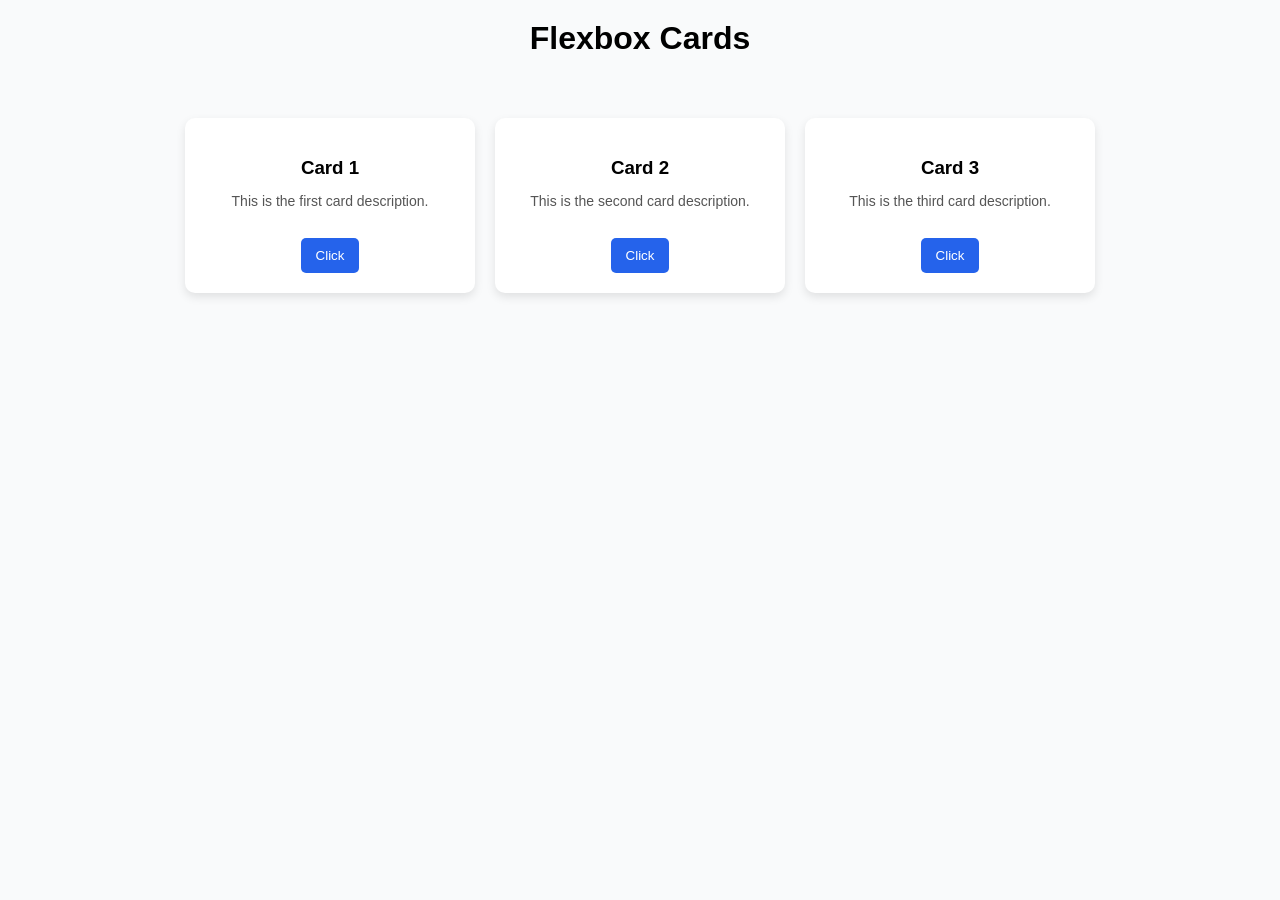
<file: DAY 11/index.html>
<!DOCTYPE html>
<html lang="en">
<head>
    <meta charset="UTF-8">
    <meta name="viewport" content="width=device-width, initial-scale=1.0">
    <title>Flexbox Cards</title>

    <style>
        body {
            font-family: Arial, sans-serif;
            background-color: #f9fafb;
            margin: 0;
            padding: 0;
        }

        h1 {
            text-align: center;
            margin-top: 20px;
        }

        .container {
            display: flex;
            justify-content: center;
            gap: 20px;
            padding: 40px;
        }

        .card {
            width: 250px;
            padding: 20px;
            background-color: #ffffff;
            text-align: center;
            border-radius: 10px;
            box-shadow: 0 4px 10px rgba(0,0,0,0.1);
        }

        .card h3 {
            margin-bottom: 10px;
        }

        .card p {
            font-size: 14px;
            color: #555;
        }

        button {
            margin-top: 15px;
            background-color: #2563EB;
            color: white;
            border: none;
            padding: 10px 15px;
            border-radius: 5px;
            cursor: pointer;
        }

        button:hover {
            background-color: black;
        }
    </style>
</head>

<body>

<h1>Flexbox Cards</h1>

<div class="container">

    <div class="card">
        <h3>Card 1</h3>
        <p>This is the first card description.</p>
        <button>Click</button>
    </div>

    <div class="card">
        <h3>Card 2</h3>
        <p>This is the second card description.</p>
        <button>Click</button>
    </div>

    <div class="card">
        <h3>Card 3</h3>
        <p>This is the third card description.</p>
        <button>Click</button>
    </div>

</div>

</body>
</html>
</file>
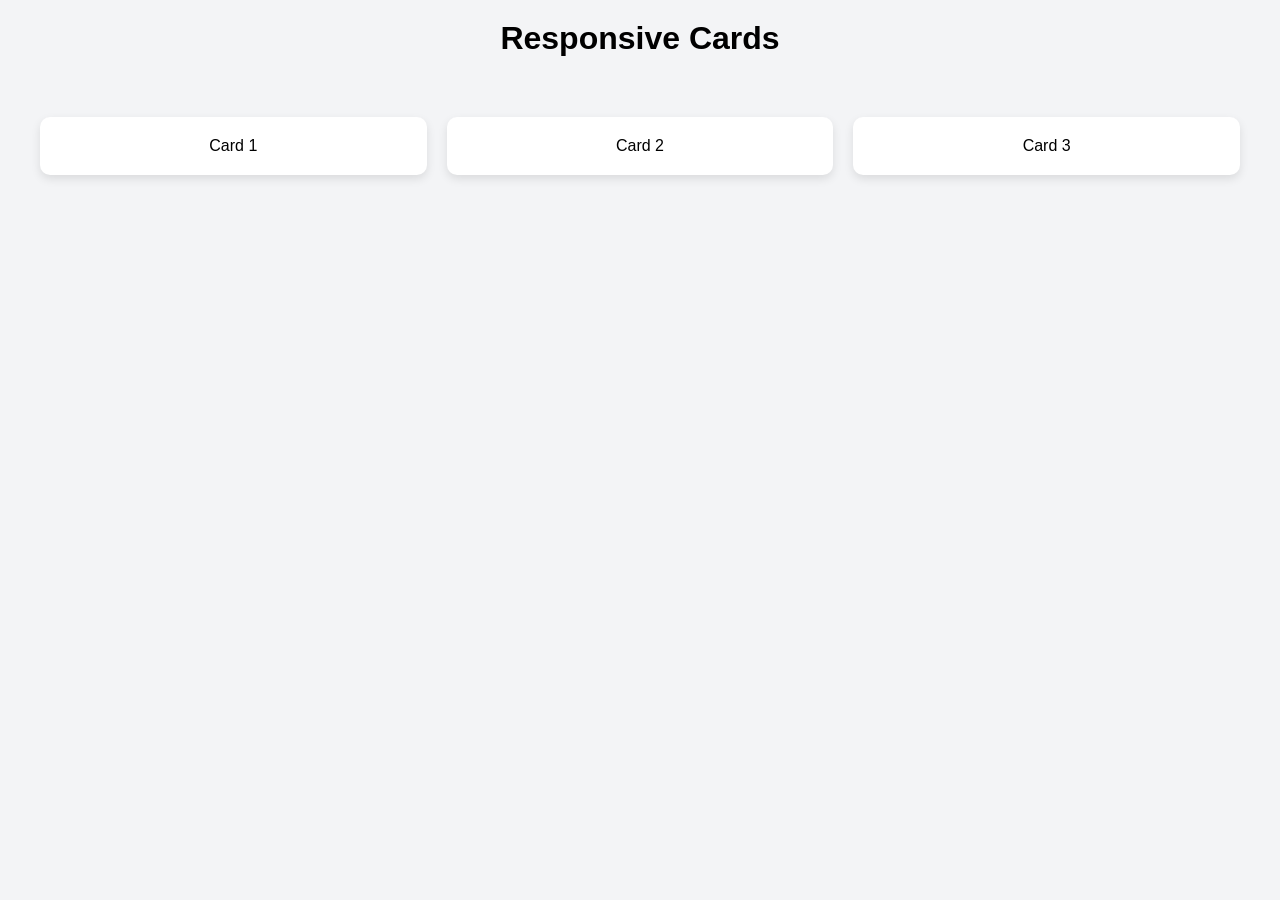
<file: DAY 12/index.html>
<!DOCTYPE html>
<html lang="en">
<head>
    <meta charset="UTF-8">
    <meta name="viewport" content="width=device-width, initial-scale=1.0">
    <title>Responsive Cards</title>

    <style>
        body {
            font-family: Arial, sans-serif;
            margin: 0;
            padding: 0;
            background-color: #f3f4f6;
        }

        h1 {
            text-align: center;
            margin: 20px;
        }

        .container {
            display: flex;
            gap: 20px;
            padding: 40px;
            justify-content: center;
        }

        .card {
            width: 30%;
            background-color: white;
            padding: 20px;
            text-align: center;
            border-radius: 10px;
            box-shadow: 0 4px 10px rgba(0,0,0,0.1);
        }

        /* ✅ Mobile Responsive */
        @media (max-width: 768px) {

            .container {
                flex-direction: column;
                padding: 20px;
            }

            .card {
                width: 100%;
            }

            h1 {
                font-size: 20px;
            }
        }
    </style>
</head>

<body>

<h1>Responsive Cards</h1>

<div class="container">

    <div class="card">Card 1</div>
    <div class="card">Card 2</div>
    <div class="card">Card 3</div>

</div>

</body>
</html>
</file>
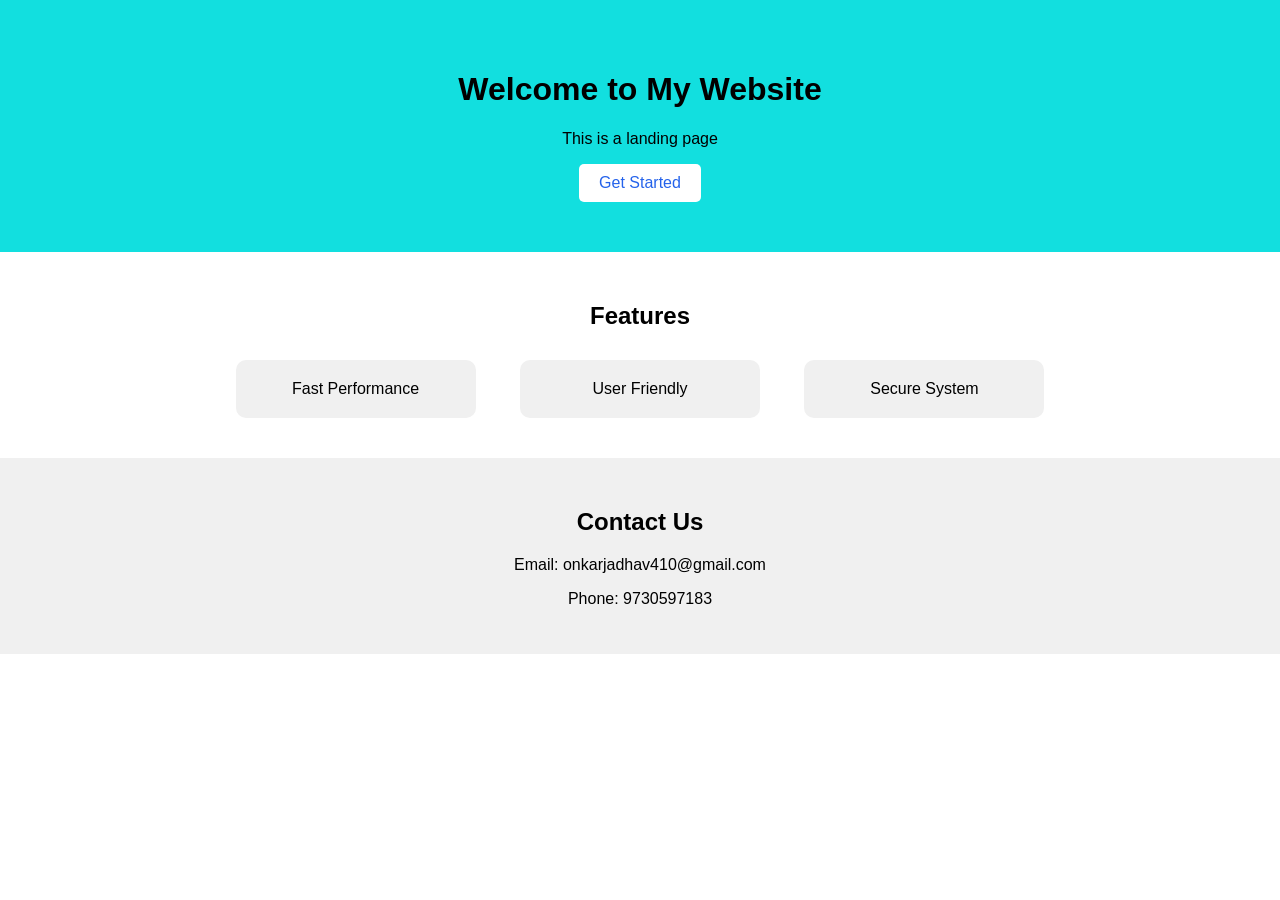
<file: DAY 13/index.html>
<!DOCTYPE html>
<html lang="en">
<head>
    <meta charset="UTF-8">
    <meta name="viewport" content="width=device-width, initial-scale=1.0">
    <title>Landing Page</title>
    <style>
        body { font-family: Arial, sans-serif; margin: 0; }
        .hero { background-color: #12dfdf; color: black; text-align: center; padding: 50px; }
        .hero button { padding: 10px 20px; border: none; background-color: white; color: #2563EB; cursor: pointer; font-size: 16px; border-radius: 5px; }
        .features { text-align: center; padding: 30px; }
        .features p { display: inline-block; margin: 10px 20px; background: #f0f0f0; padding: 20px; border-radius: 10px; width: 200px; }
        .contact { background-color: #f0f0f0; text-align: center; padding: 30px; }
    </style>
</head>
<body>
    <div class="hero">
        <h1>Welcome to My Website</h1>
        <p>This is a landing page</p>
        <button>Get Started</button>
    </div>
    <div class="features">
        <h2>Features</h2>
        <p>Fast Performance</p>
        <p>User Friendly</p>
        <p>Secure System</p>
    </div>
    <div class="contact">
        <h2>Contact Us</h2>
        <p>Email: onkarjadhav410@gmail.com</p>
        <p>Phone: 9730597183    </p>
    </div>
</body>
</html>
</file>
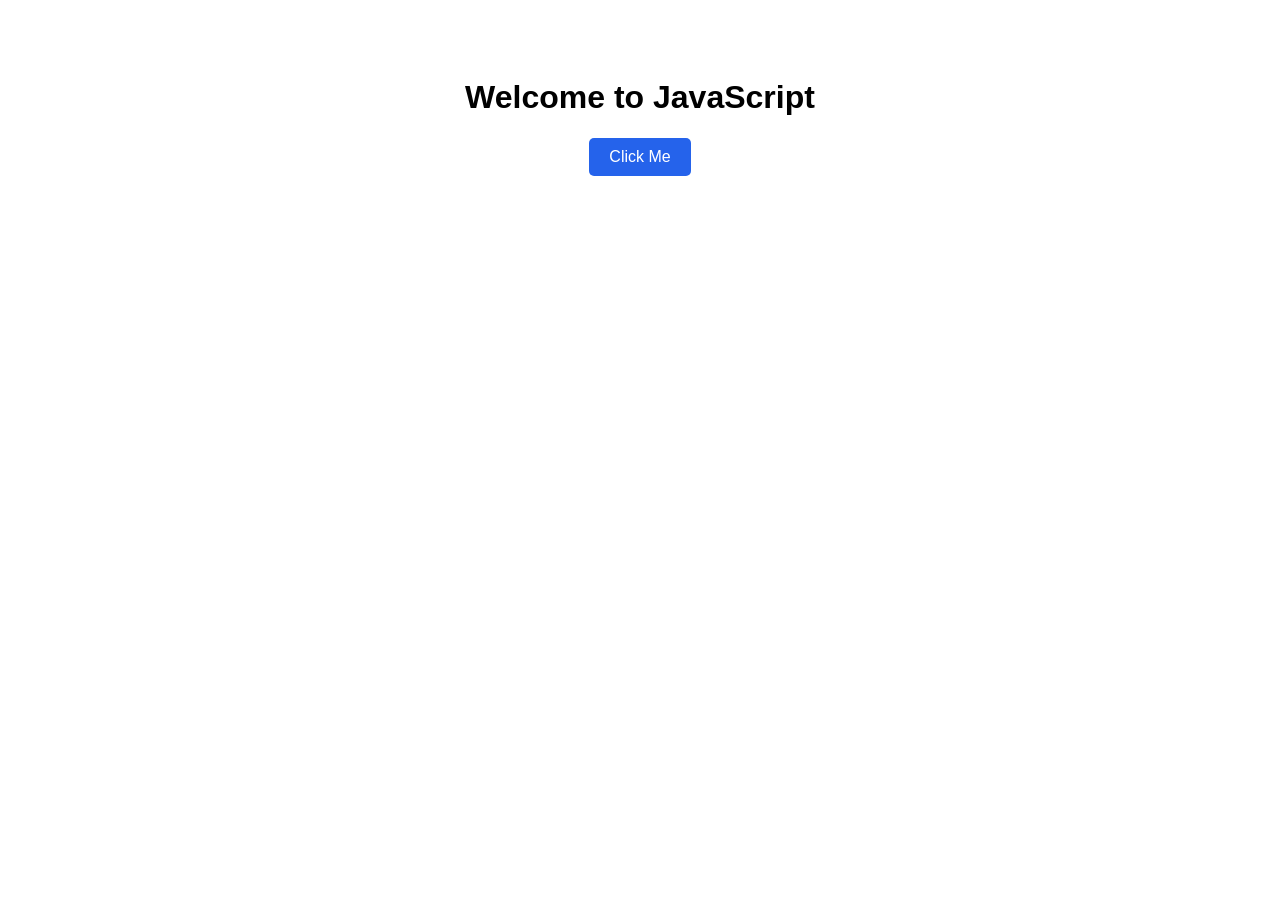
<file: DAY 15/index.html>
<!DOCTYPE html>
<html lang="en">
<head>
    <meta charset="UTF-8">
    <meta name="viewport" content="width=device-width, initial-scale=1.0">
    <title>JavaScript Task</title>
    <style>
        body { font-family: Arial, sans-serif; text-align: center; padding: 50px; }
        button { padding: 10px 20px; font-size: 16px; background: #2563EB; color: white; border: none; border-radius: 5px; cursor: pointer; }
    </style>
</head>
<body>
    <h1 id="heading">Welcome to JavaScript</h1>
    <button onclick="changeText()">Click Me</button>
    <script>
        function changeText() {
            alert('Button Clicked!');
            document.getElementById('heading').innerHTML = 'Hello I am Onkar Jadhav';
            console.log('Button was clicked');
        }
    </script>
</body>
</html>
</file>
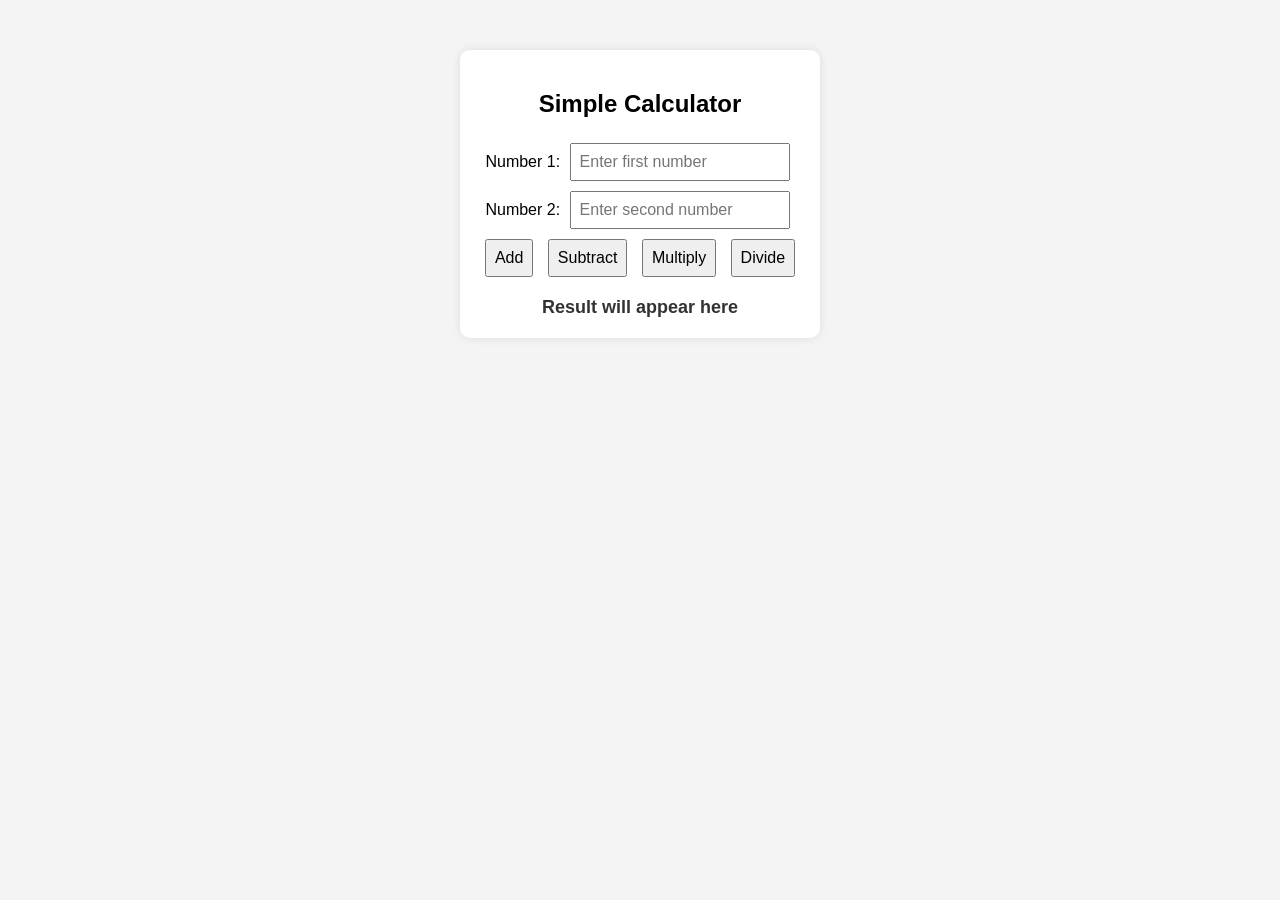
<file: DAY 16/index.html>
<!DOCTYPE html>
<html lang="en">
<head>
  <meta charset="UTF-8" />
  <title>Simple Calculator</title>
  <style>
    body {
      font-family: Arial, sans-serif;
      text-align: center;
      margin-top: 50px;
      background-color: #f4f4f4;
    }
    .calculator {
      display: inline-block;
      padding: 20px;
      background: #fff;
      border-radius: 10px;
      box-shadow: 0 0 10px rgba(0,0,0,0.1);
    }
    input, button {
      padding: 8px;
      margin: 5px;
      font-size: 16px;
    }
    button {
      cursor: pointer;
    }
    .result {
      margin-top: 15px;
      font-size: 18px;
      font-weight: bold;
      color: #333;
    }
  </style>
</head>
<body>
  <div class="calculator">
    <h2>Simple Calculator</h2>

    <label>Number 1:</label>
    <input type="number" id="num1" placeholder="Enter first number" /><br />

    <label>Number 2:</label>
    <input type="number" id="num2" placeholder="Enter second number" /><br />

    <button onclick="add()">Add</button>
    <button onclick="subtract()">Subtract</button>
    <button onclick="multiply()">Multiply</button>
    <button onclick="divide()">Divide</button>

    <div class="result" id="result">Result will appear here</div>
  </div>

  <script>
    function getValues() {
      const num1 = parseFloat(document.getElementById("num1").value);
      const num2 = parseFloat(document.getElementById("num2").value);

      if (isNaN(num1) || isNaN(num2)) {
        return { valid: false, msg: "Please enter valid numbers." };
      }

      return { valid: true, num1, num2 };
    }

    function setResult(text) {
      document.getElementById("result").innerText = text;
    }

    function add() {
      const vals = getValues();
      if (!vals.valid) return setResult(vals.msg);

      setResult(`${vals.num1} + ${vals.num2} = ${vals.num1 + vals.num2}`);
    }

    function subtract() {
      const vals = getValues();
      if (!vals.valid) return setResult(vals.msg);

      setResult(`${vals.num1} - ${vals.num2} = ${vals.num1 - vals.num2}`);
    }

    function multiply() {
      const vals = getValues();
      if (!vals.valid) return setResult(vals.msg);

      setResult(`${vals.num1} × ${vals.num2} = ${vals.num1 * vals.num2}`);
    }

    function divide() {
      const vals = getValues();
      if (!vals.valid) return setResult(vals.msg);

      if (vals.num2 === 0) {
        return setResult("Error: Division by zero is not allowed.");
      }

      setResult(`${vals.num1} ÷ ${vals.num2} = ${vals.num1 / vals.num2}`);
    }
  </script>
</body>
</html>
</file>
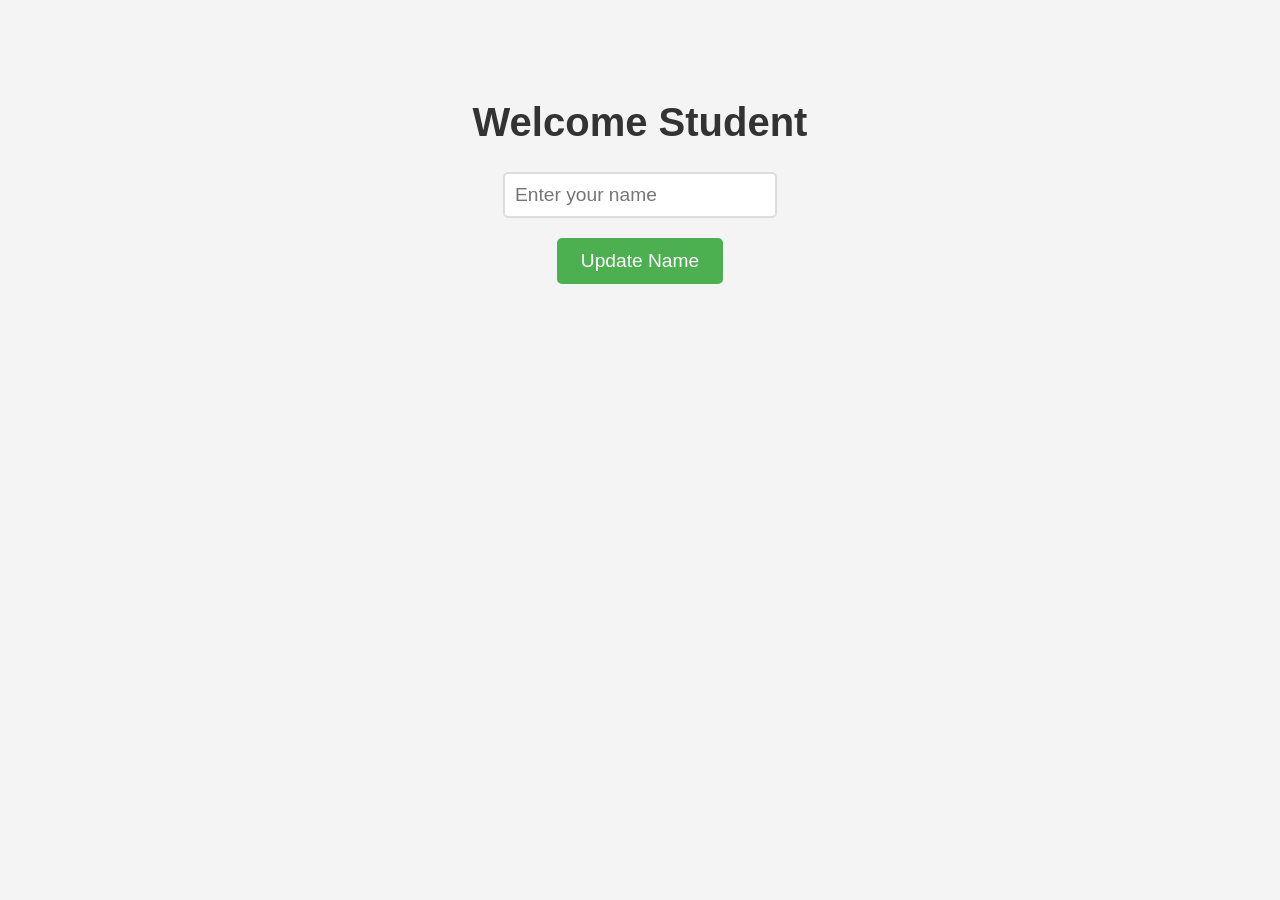
<file: DAY 17/index.html>
<!DOCTYPE html>
<html lang="en">
<head>
    <meta charset="UTF-8">
    <meta name="viewport" content="width=device-width, initial-scale=1.0">
    <title>Welcome Page</title>
    <style>
        body {
            font-family: Arial, sans-serif;
            text-align: center;
            margin-top: 100px;
            background-color: #f4f4f4;
        }
        h1 {
            color: #333;
            font-size: 2.5em;
        }
        input[type="text"] {
            padding: 10px;
            font-size: 1.2em;
            border: 2px solid #ddd;
            border-radius: 5px;
            width: 250px;
        }
        button {
            padding: 12px 24px;
            font-size: 1.2em;
            background-color: #4CAF50;
            color: white;
            border: none;
            border-radius: 5px;
            cursor: pointer;
            margin-top: 20px;
        }
        button:hover {
            background-color: #45a049;
        }
    </style>
</head>
<body>
    <h1 id="welcomeHeading">Welcome Student</h1>
    
    <div>
        <input type="text" id="nameInput" placeholder="Enter your name">
        <br>
        <button onclick="updateHeading()">Update Name</button>
    </div>

    <script>
        function updateHeading() {
            const nameInput = document.getElementById('nameInput');
            const heading = document.getElementById('welcomeHeading');
            const userName = nameInput.value.trim();
            
            if (userName) {
                heading.textContent = `Welcome ${userName}`;
            } else {
                heading.textContent = 'Welcome Student';
            }
        }
    </script>
</body>
</html>
</file>
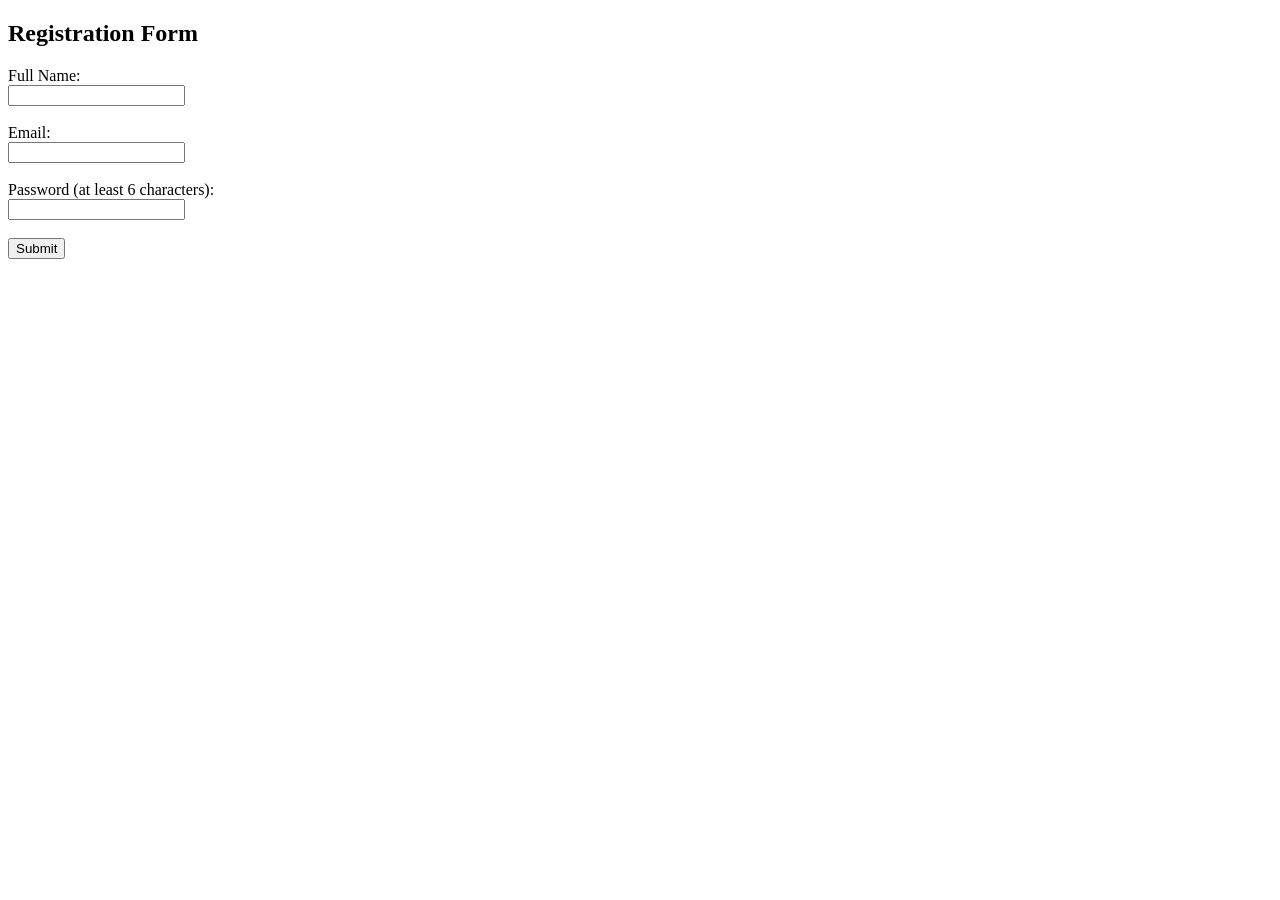
<file: DAY 18/index.html>
<!DOCTYPE html>
<html lang="en">
<head>
  <meta charset="UTF-8" />
  <title>Form Validation</title>
</head>
<body>

  <form id="userForm">
    <h2>Registration Form</h2>

    <label for="fullName">Full Name:</label><br />
    <input type="text" id="fullName" name="fullName" /><br /><br />

    <label for="email">Email:</label><br />
    <input type="text" id="email" name="email" /><br /><br />

    <label for="password">Password (at least 6 characters):</label><br />
    <input type="password" id="password" name="password" /><br /><br />

    <button type="submit">Submit</button>
  </form>

  <script>
    const form = document.getElementById("userForm");

    form.addEventListener("submit", function (e) {
      const fullName = document.getElementById("fullName").value.trim();
      const email = document.getElementById("email").value.trim();
      const password = document.getElementById("password").value;

      // Validation logic
      if (fullName === "") {
        alert("Full Name is required.");
        e.preventDefault(); // stop form submission
        return;
      }
      if (!email.includes("@")) {
        alert("Email must contain '@'.");
        e.preventDefault();
        return;
      }
      if (password.length < 6) {
        alert("Password must be at least 6 characters.");
        e.preventDefault();
        return;
      }

      // If all validations pass, form will submit normally
      alert("Form submitted successfully!");
    });
  </script>
</body>
</html>
</file>
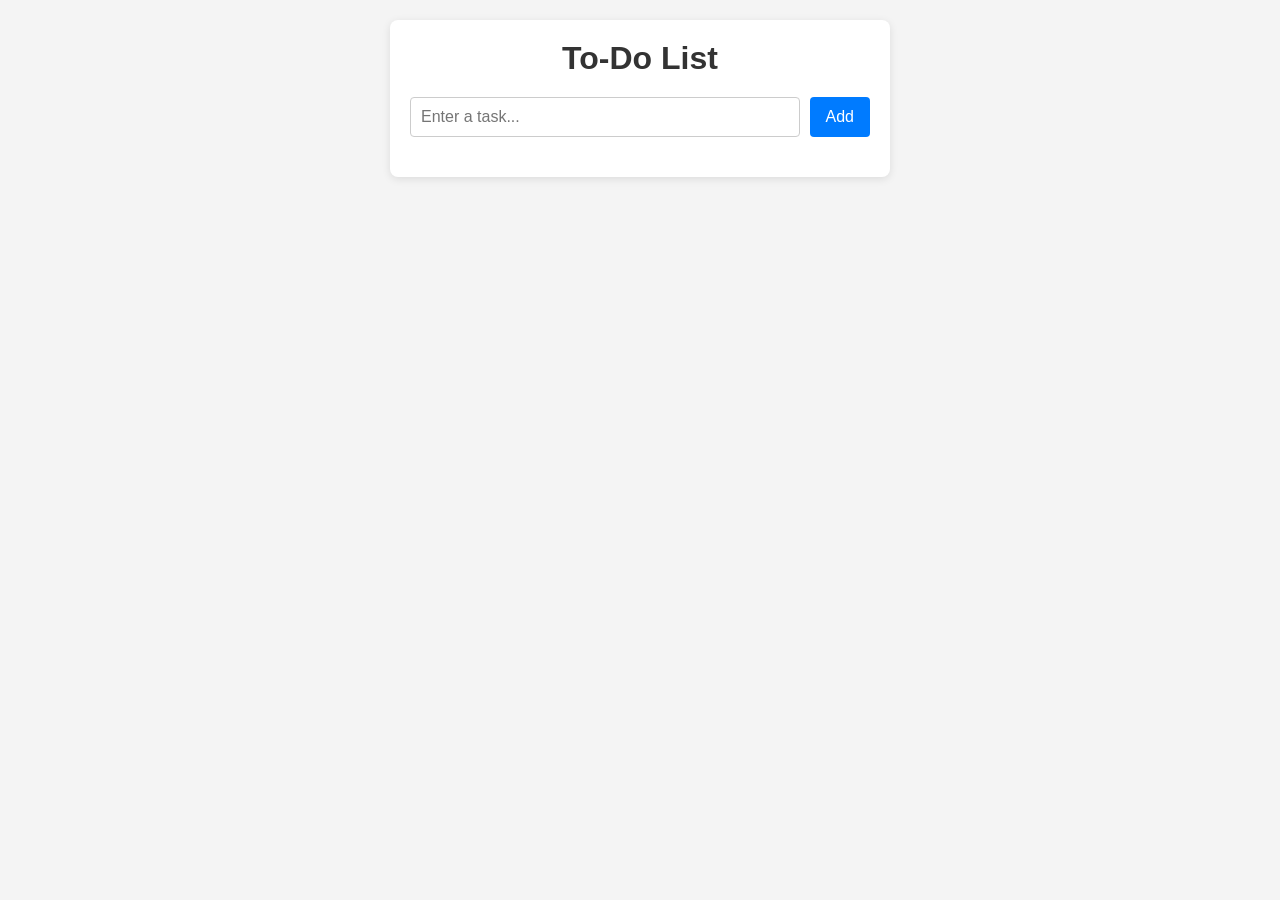
<file: DAY 19/index.html>
<!DOCTYPE html>
<html lang="en">
<head>
  <meta charset="UTF-8" />
  <meta name="viewport" content="width=device-width, initial-scale=1.0"/>
  <title>To-Do List App</title>
  <style>
    * {
      box-sizing: border-box;
      margin: 0;
      padding: 0;
      font-family: Arial, sans-serif;
    }

    body {
      background-color: #f4f4f4;
      padding: 20px;
      display: flex;
      flex-direction: column;
      align-items: center;
    }

    .container {
      width: 100%;
      max-width: 500px;
      background-color: #fff;
      border-radius: 8px;
      box-shadow: 0 2px 8px rgba(0, 0, 0, 0.1);
      padding: 20px;
    }

    h1 {
      text-align: center;
      margin-bottom: 20px;
      color: #333;
    }

    .input-group {
      display: flex;
      gap: 10px;
      margin-bottom: 20px;
    }

    #task-input {
      flex-grow: 1;
      padding: 10px;
      border: 1px solid #ccc;
      border-radius: 4px;
      font-size: 16px;
    }

    #add-btn {
      padding: 10px 16px;
      background-color: #007bff;
      color: white;
      border: none;
      border-radius: 4px;
      cursor: pointer;
      font-size: 16px;
    }

    #add-btn:hover {
      background-color: #0056b3;
    }

    .task-list {
      list-style: none;
    }

    .task-item {
      display: flex;
      justify-content: space-between;
      align-items: center;
      padding: 12px 10px;
      border-radius: 4px;
      background-color: #f8f9fa;
      margin-bottom: 8px;
      border: 1px solid #e9ecef;
    }

    .task-item:hover {
      background-color: #f1f1f1;
    }

    .delete-btn {
      padding: 4px 10px;
      background-color: #dc3545;
      color: white;
      border: none;
      border-radius: 4px;
      cursor: pointer;
      font-size: 14px;
    }

    .delete-btn:hover {
      background-color: #c82333;
    }
  </style>
</head>
<body>
  <div class="container">
    <h1>To-Do List</h1>

    <div class="input-group">
      <input type="text" id="task-input" placeholder="Enter a task..." />
      <button id="add-btn">Add</button>
    </div>

    <ul id="task-list" class="task-list"></ul>
  </div>

  <script>
    // Get DOM elements
    const taskInput = document.getElementById("task-input");
    const addBtn = document.getElementById("add-btn");
    const taskList = document.getElementById("task-list");

    // Add new task
    function addTask() {
      const taskText = taskInput.value.trim();
      if (taskText === "") return;

      // Create list item
      const li = document.createElement("li");
      li.className = "task-item";

      // Task text
      const taskTextSpan = document.createElement("span");
      taskTextSpan.textContent = taskText;

      // Delete button
      const deleteBtn = document.createElement("button");
      deleteBtn.className = "delete-btn";
      deleteBtn.textContent = "Delete";
      deleteBtn.onclick = () => taskList.removeChild(li);

      // Append to list item
      li.appendChild(taskTextSpan);
      li.appendChild(deleteBtn);

      // Append to task list
      taskList.appendChild(li);

      // Clear input
      taskInput.value = "";
      taskInput.focus();
    }

    // Attach event listeners
    addBtn.addEventListener("click", addTask);
    taskInput.addEventListener("keydown", (e) => {
      if (e.key === "Enter") {
        addTask();
      }
    });
  </script>
</body>
</html>
</file>
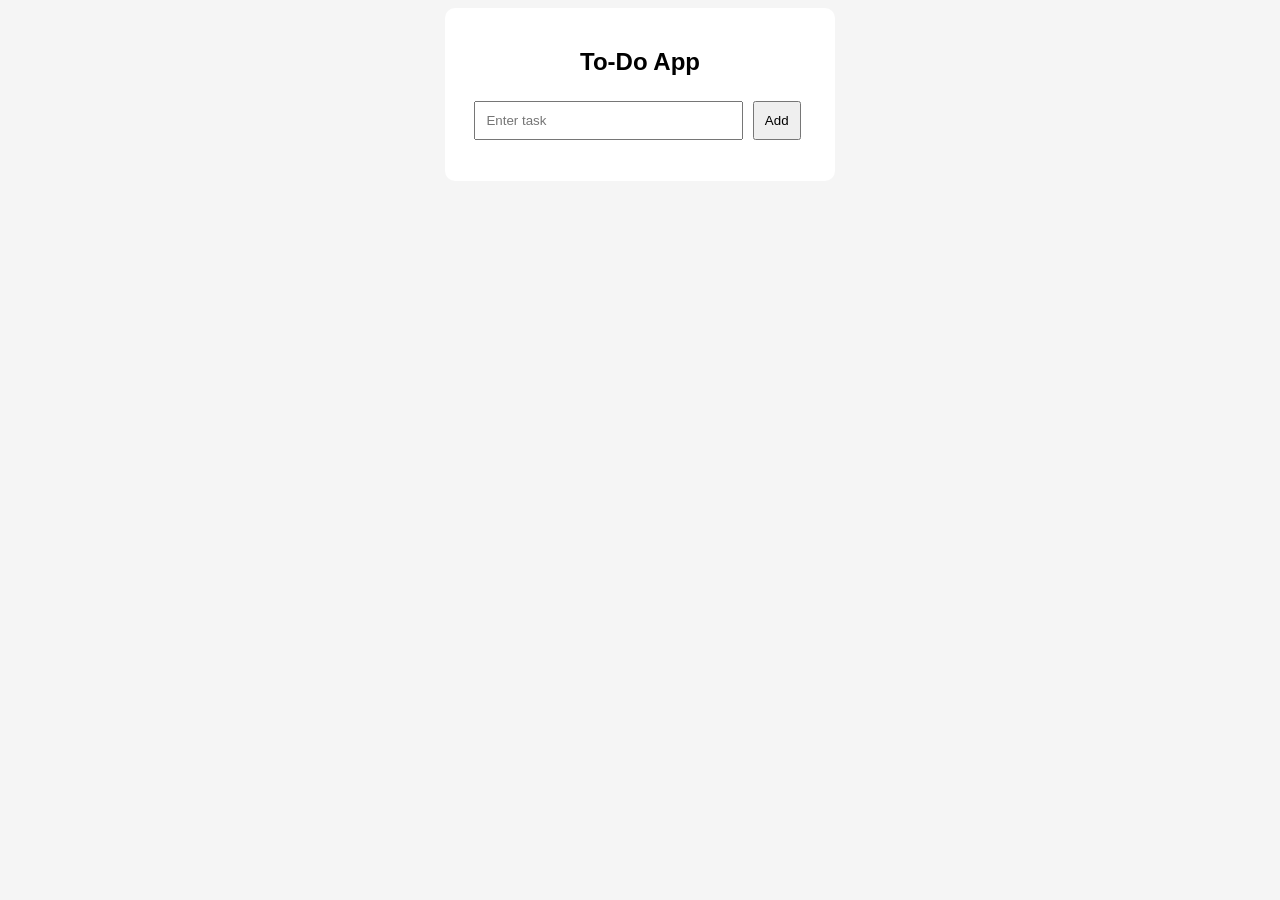
<file: DAY 20/index.html>
<!DOCTYPE html>
<html>
<head>
    <title>Advanced To-Do App</title>
    <style>
        body {
            font-family: Arial;
            text-align: center;
            background: #f5f5f5;
        }
        .container {
            width: 350px;
            margin: auto;
            background: white;
            padding: 20px;
            border-radius: 10px;
        }
        input {
            padding: 10px;
            width: 70%;
        }
        button {
            padding: 10px;
            margin: 5px;
            cursor: pointer;
        }
        li {
            list-style: none;
            margin: 10px 0;
            display: flex;
            justify-content: space-between;
        }
    </style>
</head>
<body>

    <div class="container">
        <h2>To-Do App</h2>
        
        <input type="text" id="taskInput" placeholder="Enter task">
        <button onclick="addTask()">Add</button>

        <ul id="taskList"></ul>
    </div>

    <script>
        let tasks = JSON.parse(localStorage.getItem("tasks")) || [];

        function saveTasks() {
            localStorage.setItem("tasks", JSON.stringify(tasks));
        }

        function displayTasks() {
            let list = document.getElementById("taskList");
            list.innerHTML = "";

            tasks.forEach((task, index) => {
                let li = document.createElement("li");

                li.innerHTML = `
                    ${task}
                    <div>
                        <button onclick="editTask(${index})">Edit</button>
                        <button onclick="deleteTask(${index})">Delete</button>
                    </div>
                `;
                list.appendChild(li);
            });
        }

        function addTask() {
            let input = document.getElementById("taskInput");
            let task = input.value.trim();

            if (task === "") {
                alert("Task cannot be empty");
                return;
            }

            tasks.push(task);
            saveTasks();
            displayTasks();
            input.value = "";
        }

        function deleteTask(index) {
            tasks.splice(index, 1);
            saveTasks();
            displayTasks();
        }

        function editTask(index) {
            let newTask = prompt("Edit your task:", tasks[index]);

            if (newTask !== null && newTask.trim() !== "") {
                tasks[index] = newTask.trim();
                saveTasks();
                displayTasks();
            }
        }

        displayTasks();
    </script>

</body>
</html>
</file>
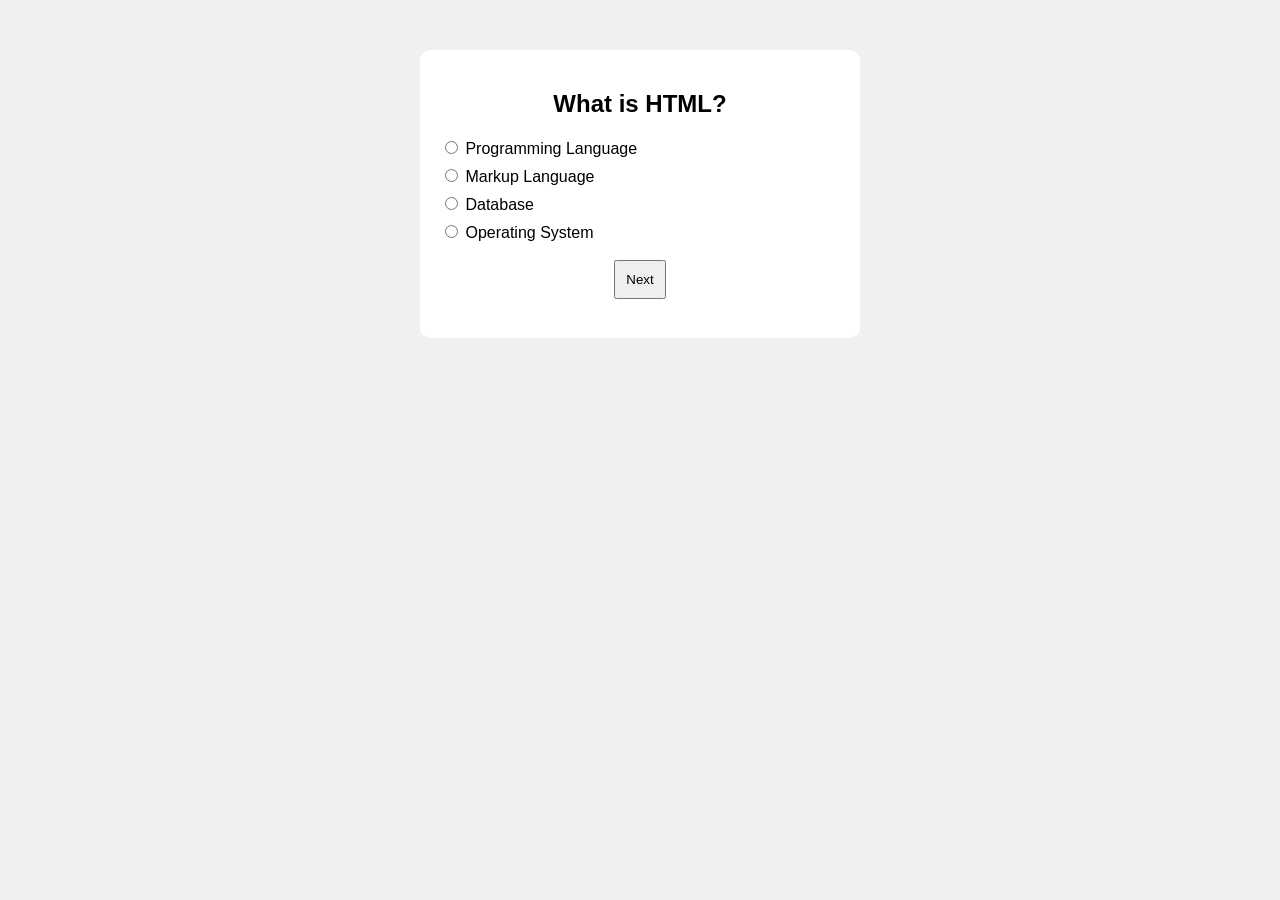
<file: DAY 21/index.html>
<!DOCTYPE html>
<html>
<head>
    <title>Quiz App</title>
    <style>
        body {
            font-family: Arial;
            background: #f0f0f0;
            text-align: center;
        }
        .quiz-container {
            width: 400px;
            margin: 50px auto;
            background: white;
            padding: 20px;
            border-radius: 10px;
        }
        button {
            padding: 10px;
            margin-top: 10px;
            cursor: pointer;
        }
        .option {
            display: block;
            margin: 8px 0;
            text-align: left;
        }
    </style>
</head>
<body>

<div class="quiz-container">
    <h2 id="question">Question</h2>
    <div id="options"></div>
    <button onclick="nextQuestion()">Next</button>
    <h3 id="result"></h3>
</div>

<script>
    const quizData = [
        {
            question: "What is HTML?",
            options: ["Programming Language", "Markup Language", "Database", "Operating System"],
            answer: "Markup Language"
        },
        {
            question: "Which tag is used for JavaScript?",
            options: ["script", "js", "javascript", "code"],
            answer: "<script>"
        },
        {
            question: "What is CSS used for?",
            options: ["Structure", "Styling", "Logic", "Database"],
            answer: "Styling"
        },
        {
            question: "Which is a JavaScript framework?",
            options: ["React", "HTML", "CSS", "MySQL"],
            answer: "React"
        },
        {
            question: "Which symbol is used for comments in JS?",
            options: ["//", "#", "<!-- -->", "**"],
            answer: "//"
        }
    ];

    let currentQuestion = 0;
    let score = 0;

    function loadQuestion() {
        let q = quizData[currentQuestion];
        document.getElementById("question").innerText = q.question;

        let optionsHTML = "";
        q.options.forEach(option => {
            optionsHTML += `
                <label class="option">
                    <input type="radio" name="option" value="${option}">
                    ${option}
                </label>
            `;
        });

        document.getElementById("options").innerHTML = optionsHTML;
    }

    function nextQuestion() {
        let selected = document.querySelector('input[name="option"]:checked');

        if (!selected) {
            alert("Please select an answer!");
            return;
        }

        if (selected.value === quizData[currentQuestion].answer) {
            score++;
        }

        currentQuestion++;

        if (currentQuestion < quizData.length) {
            loadQuestion();
        } else {
            document.querySelector(".quiz-container").innerHTML = `
                <h2>Quiz Completed!</h2>
                <h3>Your Score: ${score} / ${quizData.length}</h3>
            `;
        }
    }

    loadQuestion();
</script>

</body>
</html>
</file>
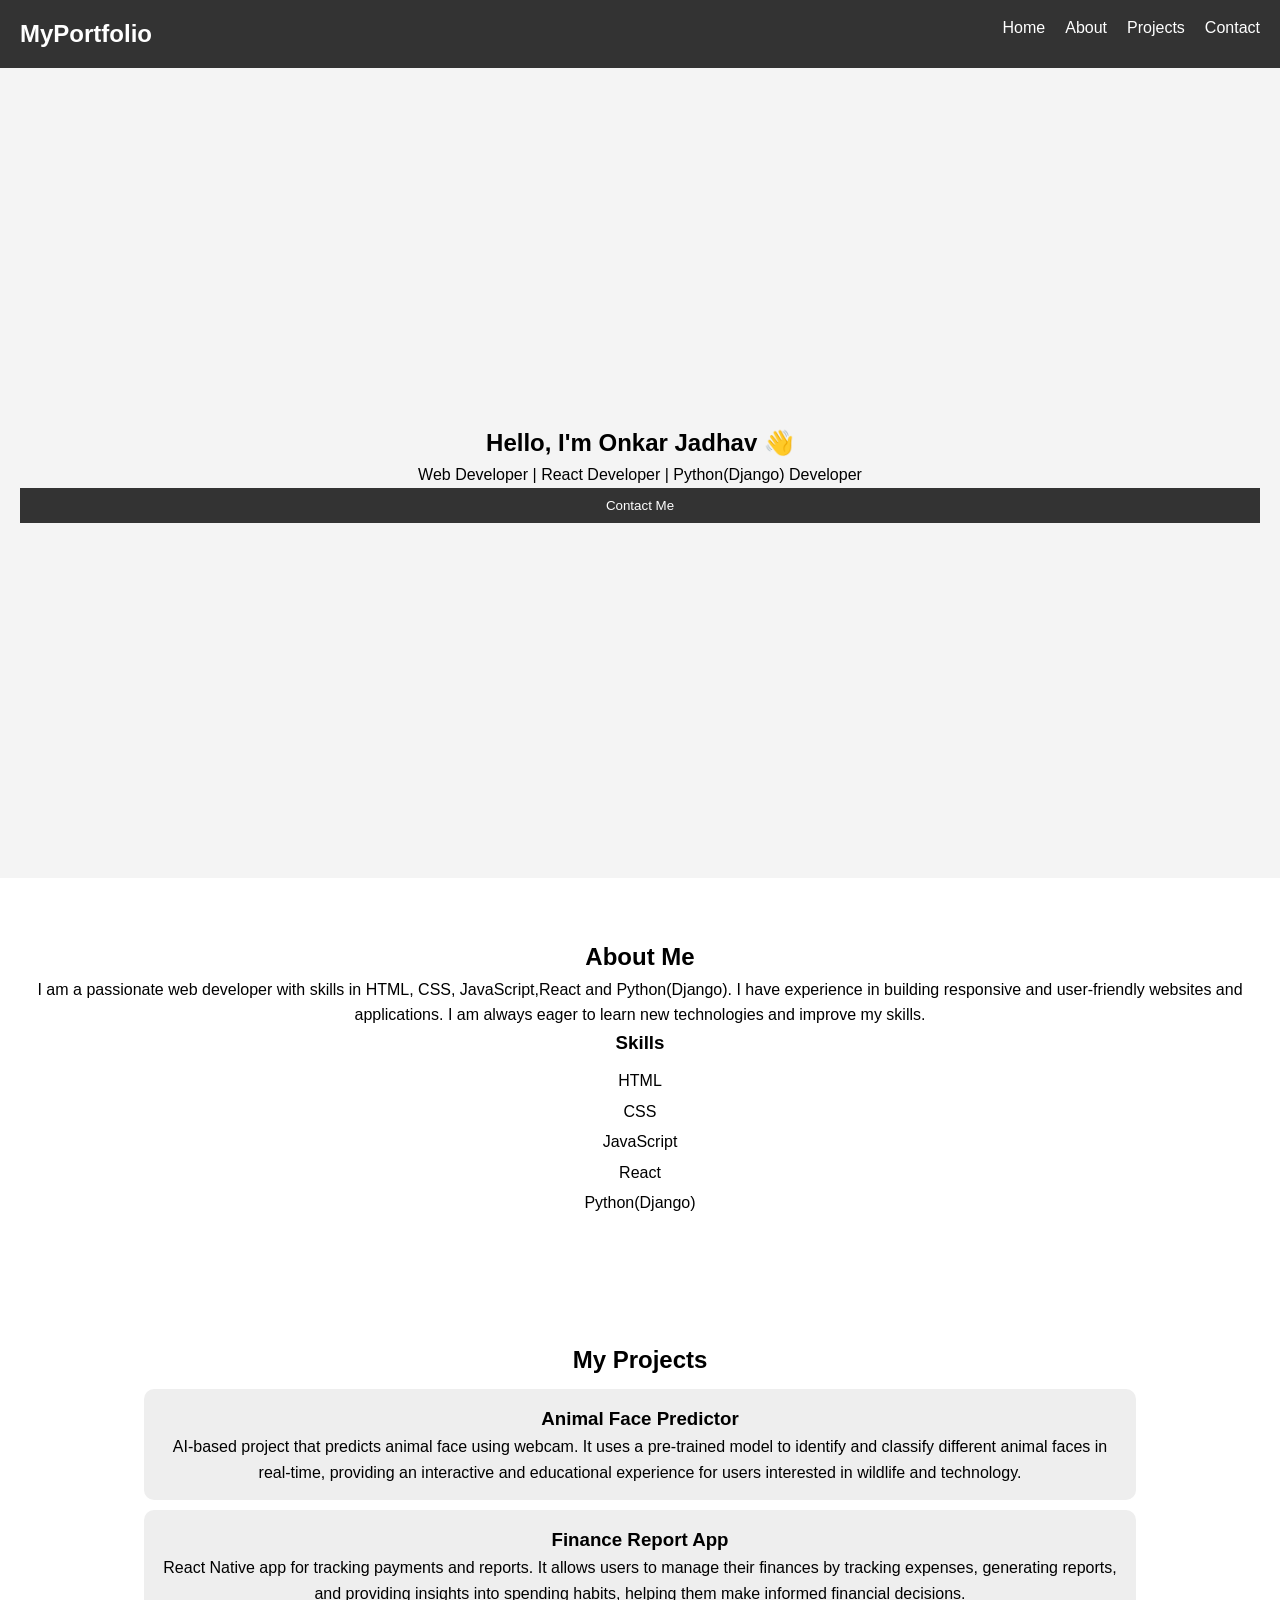
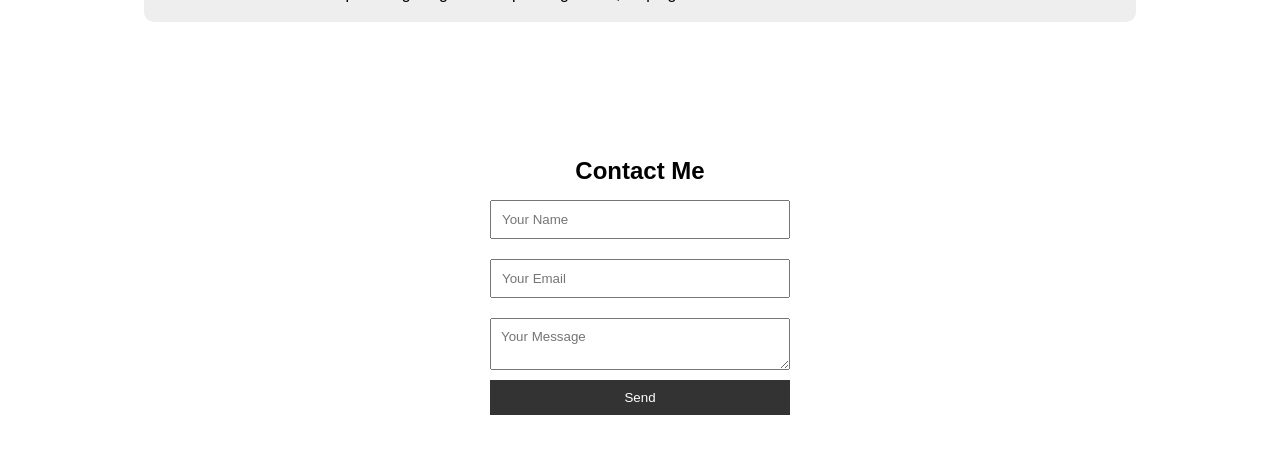
<file: DAY 22/PORTFOLIO WEBSITE/index.html>
<!DOCTYPE html>
<html lang="en">
<head>
    <meta charset="UTF-8">
    <meta name="viewport" content="width=device-width, initial-scale=1.0">
    <title>My Portfolio</title>
    <link rel="stylesheet" href="style.css">
</head>
<body>

    <!-- Navbar -->
    <nav>
        <h2 class="logo">MyPortfolio</h2>
        <ul>
            <li><a href="#home">Home</a></li>
            <li><a href="#about">About</a></li>
            <li><a href="#projects">Projects</a></li>
            <li><a href="#contact">Contact</a></li>
        </ul>
    </nav>

    <!-- Home Section -->
    <section id="home" class="section">
        <h1>Hello, I'm Onkar Jadhav 👋</h1>
        <p>Web Developer | React Developer | Python(Django) Developer</p>
        <button onclick="scrollToSection('contact')">Contact Me</button>
    </section>

    <!-- About Section -->
    <section id="about" class="section">
        <h2>About Me</h2>
        <p>I am a passionate web developer with skills in HTML, CSS, JavaScript,React and Python(Django).
            I have experience in building responsive and user-friendly websites and applications. I am always eager to learn new technologies and improve my skills.
        </p>
        
        <h3>Skills</h3>
        <ul class="skills">
            <li>HTML</li>
            <li>CSS</li>
            <li>JavaScript</li>
            <li>React</li>
            <li>Python(Django)</li>
        </ul>
    </section>

    <!-- Projects Section -->
    <section id="projects" class="section">
        <h2>My Projects</h2>

        <div class="project-card">
            <h3>Animal Face Predictor</h3>
            <p>AI-based project that predicts animal face using webcam.
                It uses a pre-trained model to identify and classify different animal faces in real-time, providing an interactive and educational experience for users interested in wildlife and technology.
            </p>
        </div>

        <div class="project-card">
            <h3>Finance Report App</h3>
            <p>React Native app for tracking payments and reports.
                It allows users to manage their finances by tracking expenses, generating reports, and providing insights into spending habits, helping them make informed financial decisions.
            </p>
        </div>

    </section>

    <!-- Contact Section -->
    <section id="contact" class="section">
        <h2>Contact Me</h2>

        <form id="contactForm">
            <input type="text" id="name" placeholder="Your Name">
            <input type="email" id="email" placeholder="Your Email">
            <textarea id="message" placeholder="Your Message"></textarea>
            <button type="submit">Send</button>
        </form>

        <p id="formMsg"></p>
    </section>

    <script src="script.js"></script>
</body>
</html>
</file>
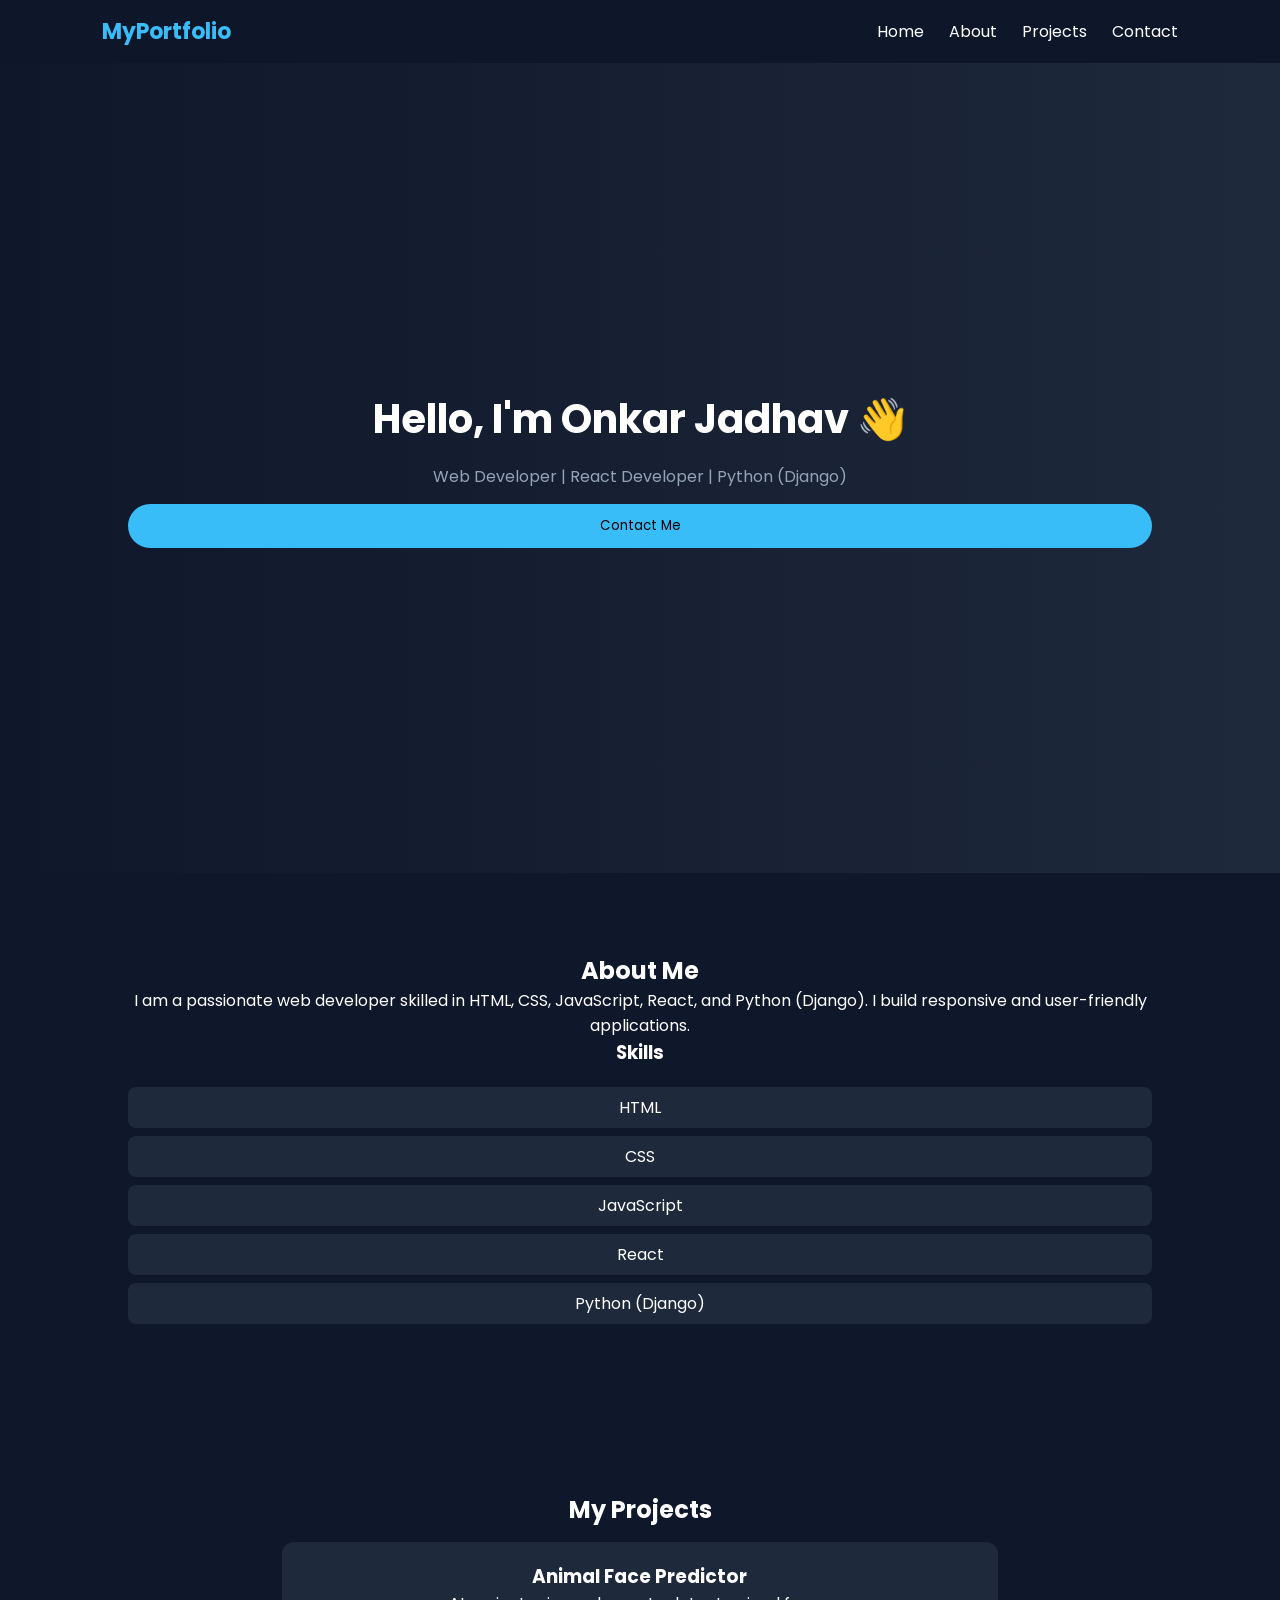
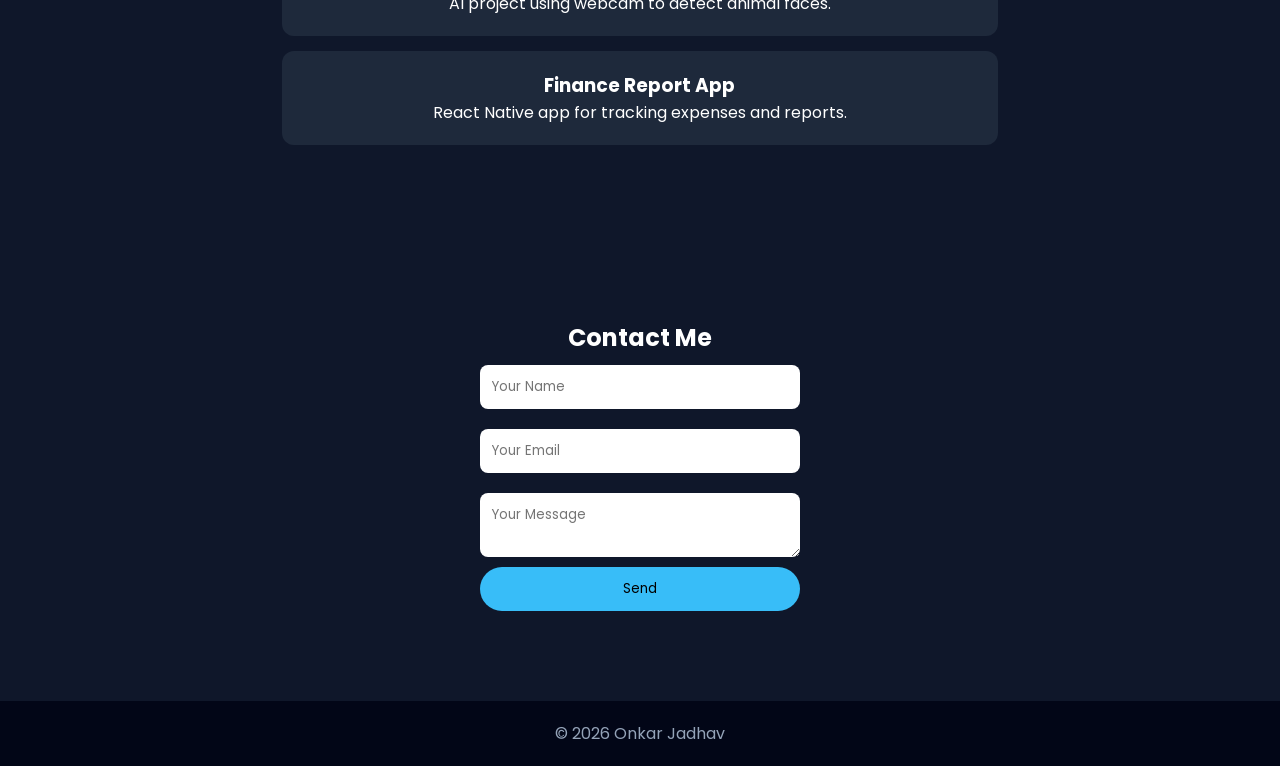
<file: DAY 24/FINAL PROJECT/index.html>
<!DOCTYPE html>
<html lang="en">
<head>
    <meta charset="UTF-8">
    <meta name="viewport" content="width=device-width, initial-scale=1.0">
    <title>Onkar Jadhav | Portfolio</title>


    <link href="https://fonts.googleapis.com/css2?family=Poppins&display=swap" rel="stylesheet">

    <style>
        * {
            margin: 0;
            padding: 0;
            box-sizing: border-box;
            font-family: 'Poppins', sans-serif;
        }

        body {
            background: #0f172a;
            color: #fff;
        }

        header {
            position: sticky;
            top: 0;
            z-index: 1000;
        }

        nav {
            display: flex;
            justify-content: space-between;
            align-items: center;
            padding: 15px 8%;
            background: rgba(15, 23, 42, 0.9);
            backdrop-filter: blur(10px);
        }

        .logo {
            color: #38bdf8;
            font-size: 22px;
            font-weight: bold;
        }

        nav ul {
            display: flex;
            list-style: none;
        }

        nav ul li {
            margin-left: 25px;
        }

        nav ul li a {
            color: white;
            text-decoration: none;
            transition: 0.3s;
        }

        nav ul li a:hover {
            color: #38bdf8;
        }

        .section {
            padding: 80px 10%;
            text-align: center;
        }

        .hero {
            height: 90vh;
            display: flex;
            flex-direction: column;
            justify-content: center;
            background: linear-gradient(to right, #0f172a, #1e293b);
        }

        .hero h1 {
            font-size: 40px;
        }

        .hero p {
            margin: 15px 0;
            color: #94a3b8;
        }

        button {
            padding: 12px 25px;
            border: none;
            background: #38bdf8;
            color: #000;
            border-radius: 25px;
            cursor: pointer;
        }

        button:hover {
            background: #0ea5e9;
        }

        .skills {
            list-style: none;
            margin-top: 20px;
        }

        .skills li {
            margin: 8px 0;
            background: #1e293b;
            padding: 8px;
            border-radius: 8px;
        }

        .project-card {
            background: #1e293b;
            padding: 20px;
            margin: 15px auto;
            border-radius: 12px;
            width: 70%;
            transition: 0.3s;
        }

        .project-card:hover {
            transform: translateY(-5px);
        }

        form {
            display: flex;
            flex-direction: column;
            width: 320px;
            margin: auto;
        }

        form input,
        form textarea {
            margin: 10px 0;
            padding: 12px;
            border-radius: 8px;
            border: none;
        }

        #formMsg {
            margin-top: 10px;
        }

        footer {
            text-align: center;
            padding: 20px;
            background: #020617;
            color: #94a3b8;
        }

        @media (max-width: 768px) {
            nav ul {
                flex-direction: column;
            }

            .project-card {
                width: 95%;
            }

            .hero h1 {
                font-size: 28px;
            }
        }
    </style>
</head>

<body>


    <header>
        <nav>
            <h2 class="logo">MyPortfolio</h2>
            <ul>
                <li><a href="#home">Home</a></li>
                <li><a href="#about">About</a></li>
                <li><a href="#projects">Projects</a></li>
                <li><a href="#contact">Contact</a></li>
            </ul>
        </nav>
    </header>

    <main>

        <section id="home" class="section hero">
            <h1>Hello, I'm Onkar Jadhav 👋</h1>
            <p>Web Developer | React Developer | Python (Django)</p>
            <button id="contactBtn">Contact Me</button>
        </section>


        <section id="about" class="section">
            <h2>About Me</h2>
            <p>
                I am a passionate web developer skilled in HTML, CSS, JavaScript,
                React, and Python (Django). I build responsive and user-friendly
                applications.
            </p>

            <h3>Skills</h3>
            <ul class="skills">
                <li>HTML</li>
                <li>CSS</li>
                <li>JavaScript</li>
                <li>React</li>
                <li>Python (Django)</li>
            </ul>
        </section>


        <section id="projects" class="section">
            <h2>My Projects</h2>

            <div class="project-card">
                <h3>Animal Face Predictor</h3>
                <p>AI project using webcam to detect animal faces.</p>
            </div>

            <div class="project-card">
                <h3>Finance Report App</h3>
                <p>React Native app for tracking expenses and reports.</p>
            </div>
        </section>


        <section id="contact" class="section">
            <h2>Contact Me</h2>

            <form id="contactForm">
                <input type="text" id="name" placeholder="Your Name">
                <input type="email" id="email" placeholder="Your Email">
                <textarea id="message" placeholder="Your Message"></textarea>
                <button type="submit">Send</button>
            </form>

            <p id="formMsg"></p>
        </section>

    </main>


    <footer>
        <p>© 2026 Onkar Jadhav</p>
    </footer>


    <script>

        document.querySelectorAll("nav a").forEach(link => {
            link.addEventListener("click", function(e) {
                e.preventDefault();
                let id = this.getAttribute("href").substring(1);
                document.getElementById(id).scrollIntoView({
                    behavior: "smooth"
                });
            });
        });


        document.getElementById("contactBtn").addEventListener("click", () => {
            document.getElementById("contact").scrollIntoView({
                behavior: "smooth"
            });
        });


        document.getElementById("contactForm").addEventListener("submit", function(e) {
            e.preventDefault();

            let name = document.getElementById("name").value.trim();
            let email = document.getElementById("email").value.trim();
            let message = document.getElementById("message").value.trim();
            let msg = document.getElementById("formMsg");

            if (name === "" || email === "" || message === "") {
                msg.innerText = "⚠️ Please fill all fields!";
                msg.style.color = "red";
            } else {
                msg.innerText = "✅ Message sent successfully!";
                msg.style.color = "lightgreen";
                this.reset();
            }
        });


        window.addEventListener("scroll", () => {
            let nav = document.querySelector("nav");
            nav.style.boxShadow = window.scrollY > 50
                ? "0 4px 10px rgba(0,0,0,0.5)"
                : "none";
        });
    </script>

</body>
</html>
</file>
<file: DAY 22/PORTFOLIO WEBSITE/style.css>
* {
    margin: 0;
    padding: 0;
    box-sizing: border-box;
    font-family: Arial, sans-serif;
}

body {
    line-height: 1.6;
}

nav {
    display: flex;
    justify-content: space-between;
    background: #333;
    color: white;
    padding: 15px 20px;
    position: sticky;
    top: 0;
}

nav ul {
    display: flex;
    list-style: none;
}

nav ul li {
    margin-left: 20px;
}

nav ul li a {
    color: white;
    text-decoration: none;
}


.section {
    padding: 60px 20px;
    text-align: center;
}


#home {
    background: #f4f4f4;
    height: 90vh;
    display: flex;
    flex-direction: column;
    justify-content: center;
}


.skills {
    list-style: none;
    margin-top: 10px;
}

.skills li {
    margin: 5px 0;
}


.project-card {
    background: #eee;
    margin: 10px auto;
    padding: 15px;
    width: 80%;
    border-radius: 10px;
}


form {
    display: flex;
    flex-direction: column;
    width: 300px;
    margin: auto;
}

form input, form textarea {
    margin: 10px 0;
    padding: 10px;
}

button {
    padding: 10px;
    background: #333;
    color: white;
    border: none;
    cursor: pointer;
}


@media (max-width: 600px) {
    nav ul {
        flex-direction: column;
    }

    .project-card {
        width: 95%;
    }
}
</file>
